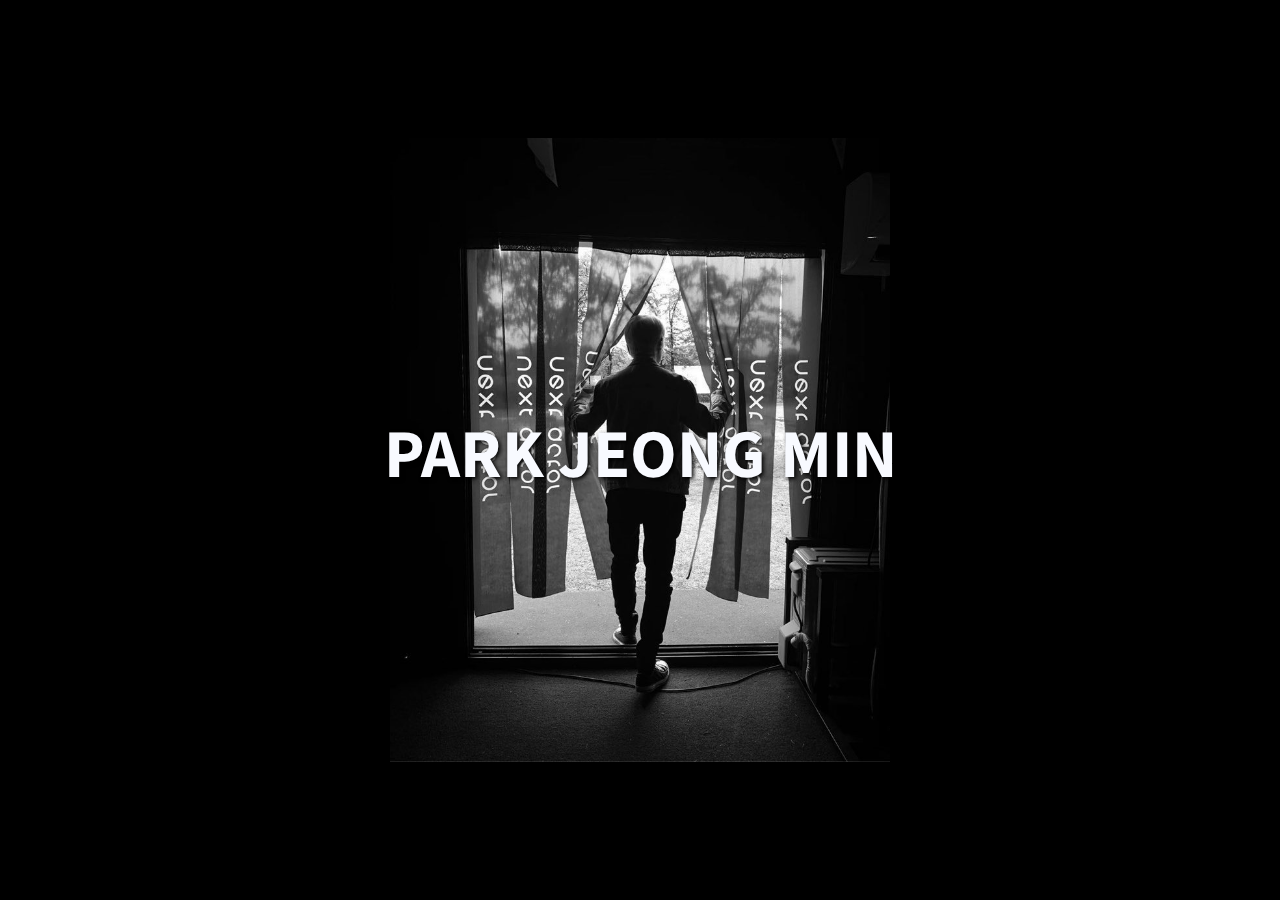
<file: index.html>
<!DOCTYPE html>

<html>
<head>
    <title> PARK JEONG MIN - FANPAGE </title>
    <meta name="viewport" content="width=device-width, initial-scale=1">
    <link rel="stylesheet" type="text/css" href="css/indexcss.css">
    <link href="https://fonts.googleapis.com/css2?family=Noto+Sans+KR:wght@400;700&family=Pacifico&display=swap" rel="stylesheet">
</head>
<body>
    <section id="text">
        <a href="pages/about.html" id="mainHref">PARK JEONG MIN</a>
    </section>
</body>
</html>
</file>
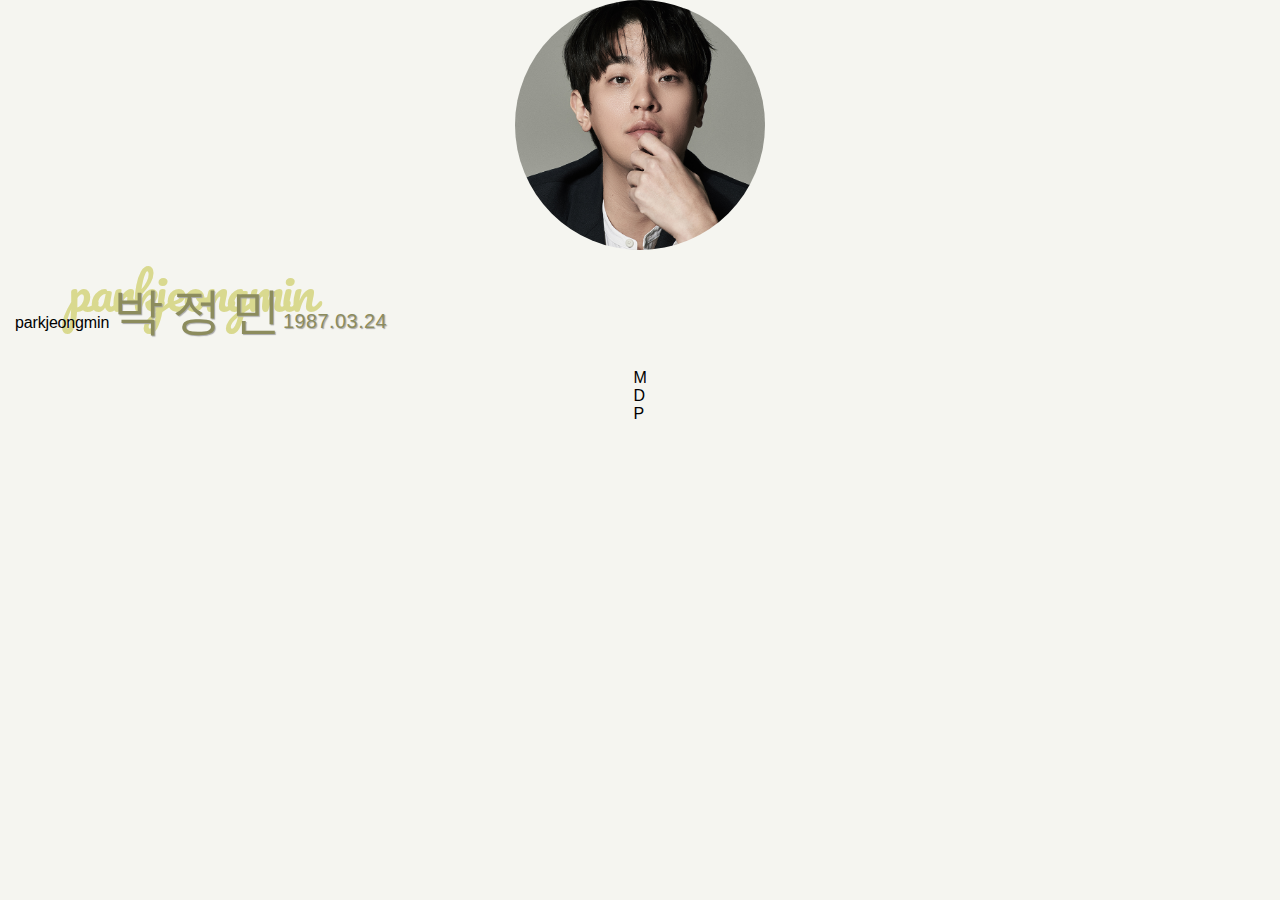
<file: about.html>
<!DOCTYPE html>
<html lang="en">
<head>
    <meta charset="UTF-8">
    <title>ABOUT</title>
    <link rel="stylesheet" type="text/css" href="css/about.css">
</head>
<body>
    <section id="park_pic">
        <img src="image/about.jpg" alt="프로필 사진" class="profile">
    </section>
    <section id="text">
        <span class= "name_eng">parkjeongmin</span>
        <span class = "name">박 정 민</span>
        <span class = "birthday">1987.03.24</span>
    </section>
    <section id="btn">
        <ul>
            <li><a href="">M</a></li>
            <li><a href="">D</a></li>
            <li><a href="">P</a></li>
        </ul>
    </section>
</body>
</html>
</file>
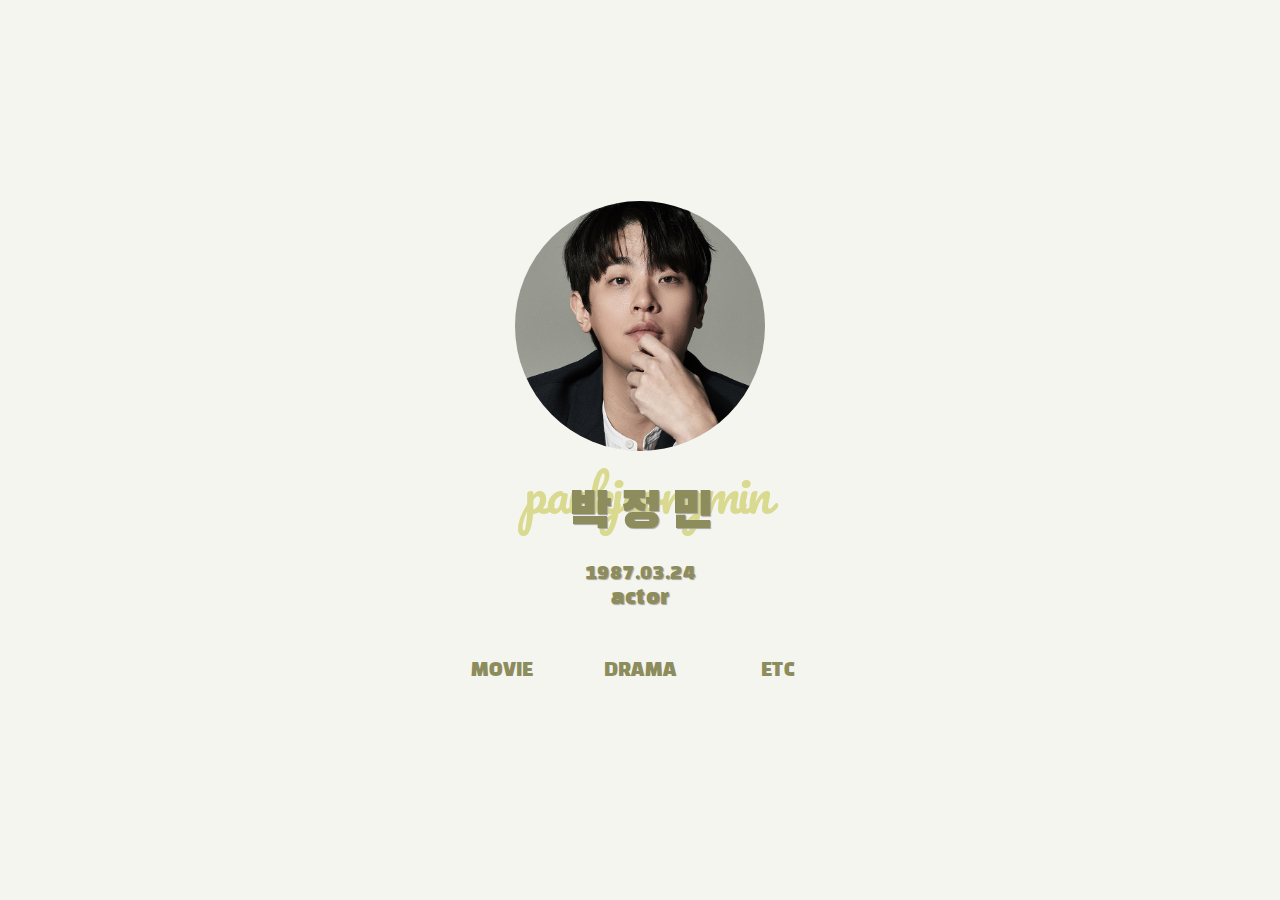
<file: pages/about.html>
<!DOCTYPE html>
<html lang="en">
<head>
    <meta charset="UTF-8">
    <title>ABOUT</title>
    <link rel="stylesheet" type="text/css" href="../css/about.css">
    <meta name="viewport" content="width=device-width, initial-scale=1">
    <link href="https://fonts.googleapis.com/css2?family=Black+Han+Sans&display=swap" rel="stylesheet">
    <link href="https://fonts.googleapis.com/css2?family=DM+Sans:wght@400;500;700&family=Pacifico&display=swap" rel="stylesheet">
</head>
<body>
    <article id = "content">
        <section id="park_pic">
            <img src="../image/about.jpg" alt="프로필 사진" class="profile">
        </section>
        <section id="text">
            <h1 class="name">박 정 민</h1>
            <p class="birthday">1987.03.24<br>actor</p>
        </section>
        <section id="btn">
            <a href="movie.html" class="pageBtn">MOVIE</a>
            <a href="drama.html" class="pageBtn">DRAMA</a>
            <a href="etc.html" class="pageBtn">ETC</a>
        </section>
    </article>
</body>
</html>
</file>
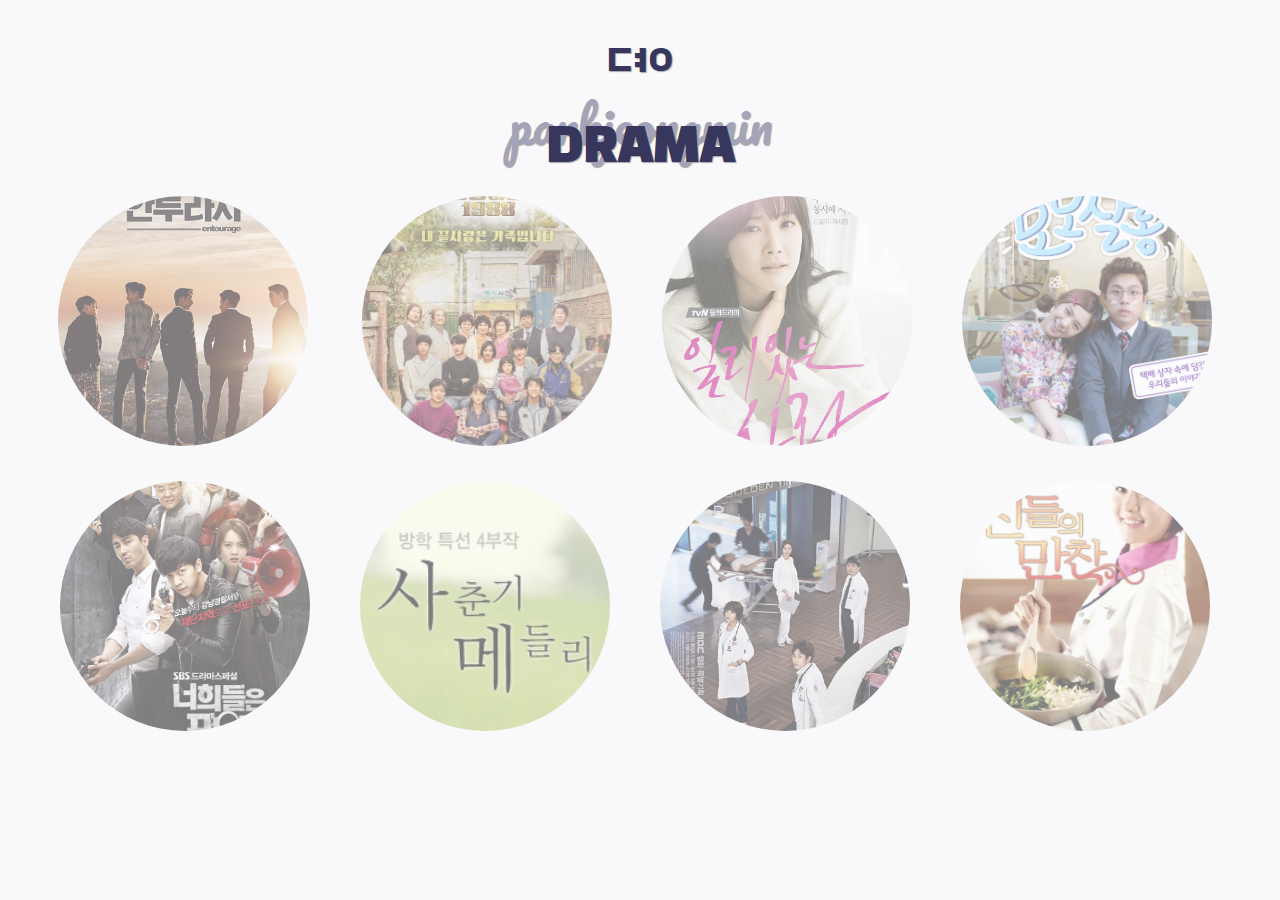
<file: pages/drama.html>
<!DOCTYPE html>
<html lang="en">
<head>
    <meta charset="UTF-8">
    <meta name="viewport" content="width=device-width, initial-scale=1.0">
    <link rel="stylesheet" type="text/css" href="../css/page.css">
    <title>DRAMA</title>
</head>
<body>
    <section id="title">
        <span class="main"><a href="about.html" class="toMain">ㄷㅕㅇ</a></span>
        <span class="name_eng">parkjeongmin</span>
        <span>DRAMA</span>
    </section>

    <section id="content">
        <ul class="dramaList">
            <li class="list"><img class="poster" src="../image/drama/8.jpg" id="8" onclick="popUp()"></li>
        </ul>
    </section>

    <section id="modal" class="modal">
        <section id = "closeModal">
            <span class="close">&times;</span>
        </section>
        <section id = "contentModal">
        </section>
    </section>


    <script src="../script/dramaList.js"></script>
    <script src="../script/dramaModal.js"></script>
    <script id="modalContent" type="text/x-my-template">
        <span class="title">{title}</span>
        <p><span class="role">{role}</span><span class="name"> | {name}</span></p>
        <p><iframe width="600" height="315" src="{url}"></iframe></p>
    </script>
</body>
</html>
</file>
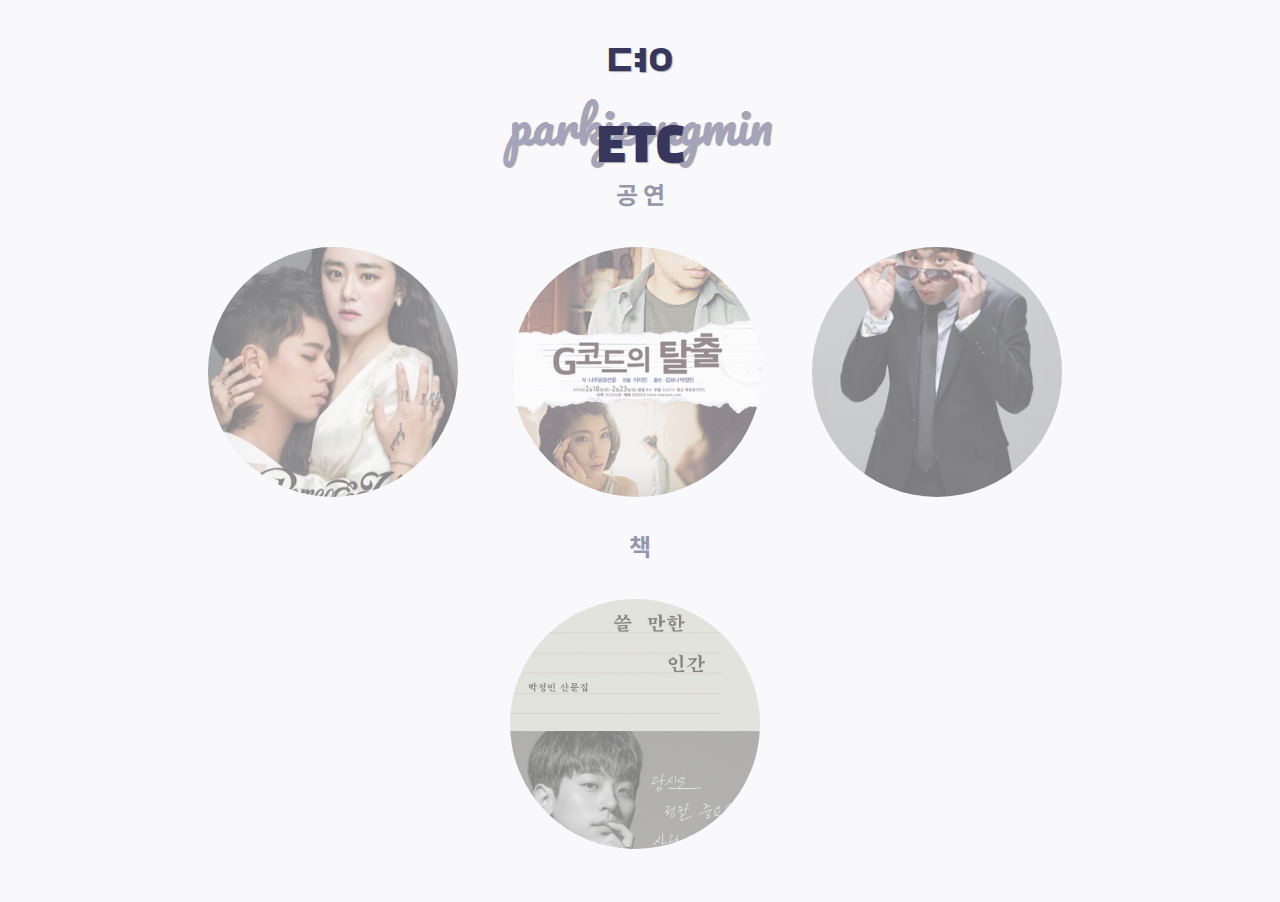
<file: pages/etc.html>
<!DOCTYPE html>
<html lang="en">
<head>
    <meta charset="UTF-8">
    <meta name="viewport" content="width=device-width, initial-scale=1.0">
    <link rel="stylesheet" type="text/css" href="../css/page.css">
    <title>ETC</title>
</head>
<body>
    <section id="title">
        <span class="main"><a href="about.html" class="toMain">ㄷㅕㅇ</a></span>
        <span class="name_eng">parkjeongmin</span>
        <span>ETC</span>
    </section>

    <section id="content">
        <span class = "contentTitle">공 연</span>
        <ul class="playList">
            <li class="list"><img class="poster" src="../image/play/3.jpg" id="3" onclick="popUp()"></li>
        </ul>
        <span class = "contentTitle">책</span>
        <ul class="bookList">
            <li class="list"><img class="poster" src="../image/book/1.jpg" id="1"></li>
        </ul>
    </section>

    <section id="modal" class="modal">
        <section id = "closeModal">
            <span class="close">&times;</span>
        </section>
        <section id = "contentModal">
        </section>
    </section>


    <script src="../script/playList.js"></script>
    <script src="../script/etcModal.js"></script>
    <script id="modalContent" type="text/x-my-template">
        <span class="title">{title}</span>
        <p><span class="role">{role}</span><span class="name"> | {name}</span></p>
    </script>
</body>
</html>
</file>
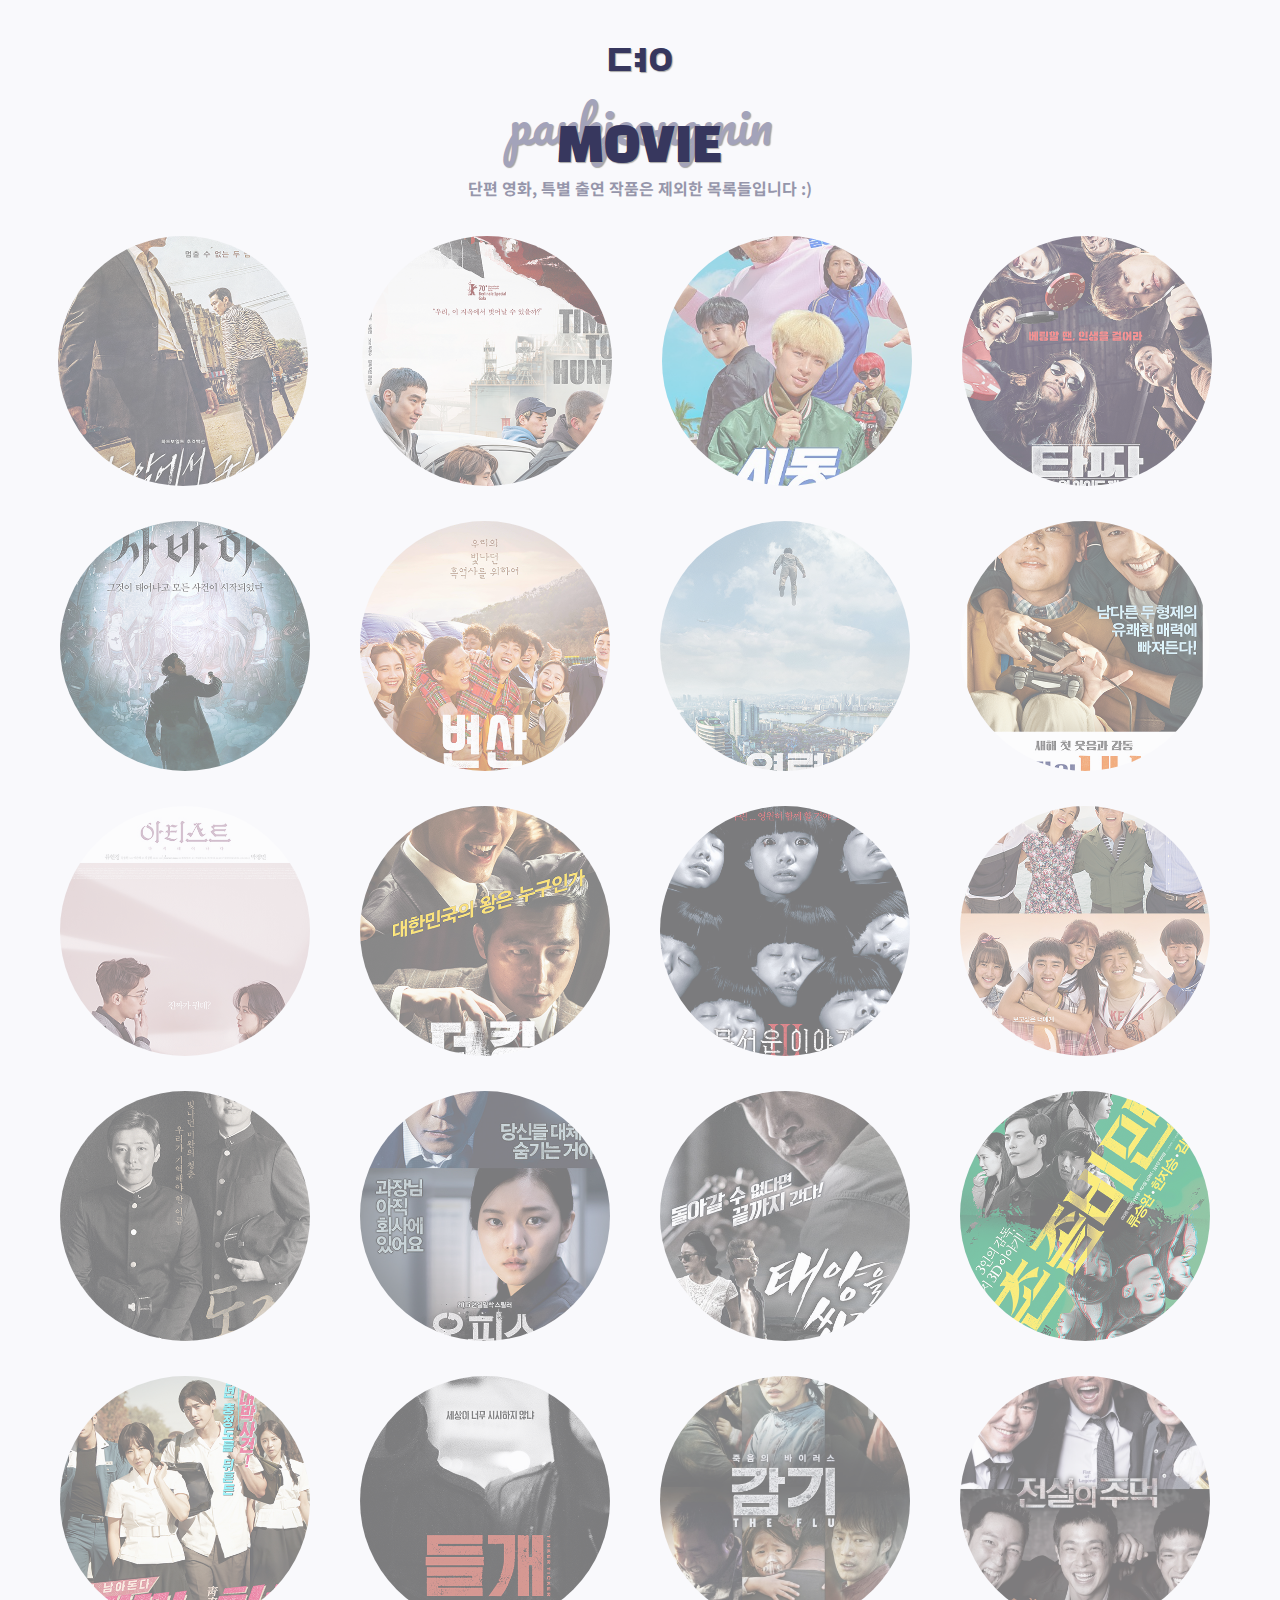
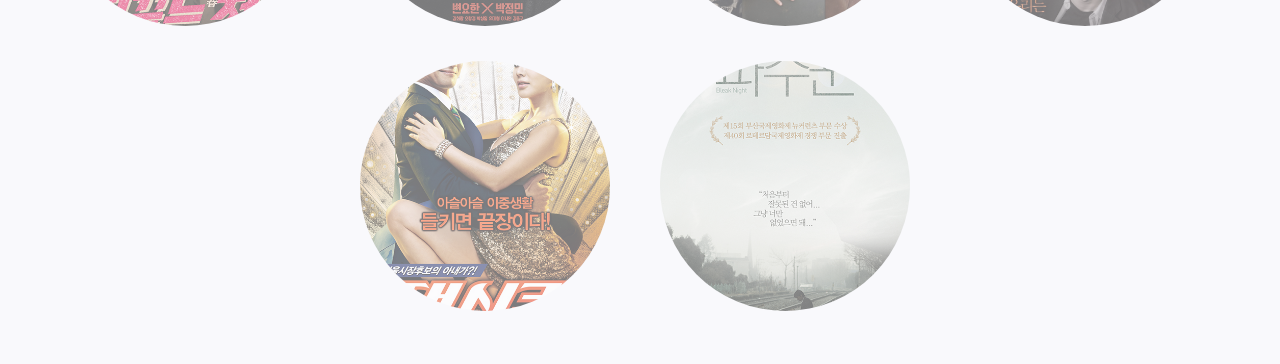
<file: pages/movie.html>
<!DOCTYPE html>
<html lang="en">

<head>
    <meta charset="UTF-8">
    <meta name="viewport" content="width=device-width, initial-scale=1.0">
    <link rel="stylesheet" type="text/css" href="../css/page.css">
    <title>MOVIE</title>
</head>

<body>
    <section id="title">
        <span class="main"><a href="about.html" class="toMain">ㄷㅕㅇ</a></span>
        <span class="name_eng">parkjeongmin</span>
        <span>MOVIE</span>
    </section>

    <section id="content">
        <span class="caution">단편 영화, 특별 출연 작품은 제외한 목록들입니다 :)</span>
        <ul class="movieList">
            <li class="list"><img class="poster" src="../image/movie/22.jpg" id="22" onclick="popUp()"></li>
        </ul>
    </section>

    <section id="modal" class="modal">
        <section id = "closeModal">
            <span class="close">&times;</span>
        </section>
        <section id = "contentModal">
        </section>
    </section>


    <script src="../script/movieList.js"></script>
    <script src="../script/movieModal.js"></script>
    <script id="modalContent" type="text/x-my-template">
        <span class="title">{title}</span>
        <p><span class="role">{role}</span><span class="name"> | {name}</span></p>
        <p><iframe width="600" height="315" src="{url}"></iframe></p>
    </script>
</body>
</html>
</file>
<file: css/indexcss.css>
@charset "UTF-8";

* {
    box-sizing: border-box;
    margin: 0;
}

body{
    background-color: black;
    background-position: center center;
    background-attachment : fixed;
    background-image: url('../image/park_main.jpg');
    background-repeat : no-repeat;
    background-size : 300px;
}

/* Reset */
a {
    color: inherit;
    text-decoration: none;
}

/* content */
#text {
    display: flex;
    justify-content: center;
    align-items: center;
    height: 100vh;
}

#mainHref{
    font-family: 'Noto Sans KR', sans-serif;
    color: #F8FAFF;
    font-weight: 800;
    font-size: 35px;
    text-shadow: 2px 2px 4px black;
}

@media all and (min-width:768px) {
    body {
        background-size: 500px;
    }

    #mainHref{
        font-size: 60px;
    }

    #mainHref::after{
        position: absolute;
        z-index: 1;
        margin: -25px -350px;
        font-family: 'Pacifico', cursive;
        font-size : 70px;
        content : "Fansite";
        color : #8C8C5D;
        max-width: 0;
        overflow: hidden;
        transition: all 0.5s;
    }
    
    #mainHref:hover::after{
        max-width: 100%;
    }
}

/* Custom grid */
@media screen and (min-width: 1200px){
    .container {
        max-width: 960px !important;
    }
}
</file>
<file: css/about.css>
@charset "UTF-8";

@import url('https://fonts.googleapis.com/css2?family=Pacifico&display=swap');


* {
    box-sizing: border-box;
    margin: 0;
}

body{
    font-family: 'Black Han Sans', sans-serif;
    letter-spacing: -0.01em;
    background-color: rgba(206, 207, 178, 0.2 );
    padding: 0 15px;
}

/* Reset */
p {
    font-size: 16px;
    line-height: 1.5;
}

ul,
ol,
li,
dl,
dt,
dd {
    list-style-type: none;
    padding-left: 0;
    margin-left: 0;
}
  
a {
    color: inherit;
    text-decoration: none;
}

/* content */
#content { 
    height: 100vh;
    display: flex;
    flex-direction: column;
    justify-content: center;
    align-items: center;
}

/* image */
#park_pic{
    width:100%;
    text-align:center;
    margin-bottom: 24px;
}

.profile{
    width: 175px;
    height: 175px;
    object-fit: cover;
    border-radius: 50%;
}

/* name */
#text {
    margin-bottom: 30px;
}

.name{
    margin-bottom: 24px;
    font-size: 40px;
    font-weight: normal;
    line-height: 1;
    letter-spacing: -0.05em;
    color: #8C8C5D;
    text-shadow: 1px 1px 1px #A6A6A6;
}

.name::before {
    content: "parkjeongmin";
    font-family: 'Pacifico', cursive;
    color: #D9D98F;
    z-index: -1;
    position: absolute;
    text-shadow: none;
    margin: -15px -40px;
}

.birthday{
    text-align: center;
    font-size: 16px;
    line-height: 1.25;
    letter-spacing: 0.02em;
    color: #8C8C5D;
    text-shadow: 1px 1px 1px #A6A6A6;
}

/* button */
#btn{
    width: 100%;
    display: flex;
    flex-direction: row;
    justify-content: center;
    align-items: center;
}

.pageBtn{
    display: inline-flex;
    justify-content: center;
    align-items: center;
    width: 100px;
    height: 48px;
    font-size: 15px;
    letter-spacing: 0.01em;
    color : #8C8C5D;
}

.pageBtn:first-child,
.pageBtn:nth-child(2) {
    margin-right: 8px;
}

@media all and (min-width:768px) {
    /* Reset */
    p {
        font-size: 22px;
        line-height: 1.4545454545;
    }

    /* content */
    #content {
        padding: 130px 0;
    }
    
    /* image */
    #park_pic {
        margin-bottom: 32px;
    }

    .profile {
        width: 250px;
        height: 250px;
    }

    /* name */
    #text {
        margin-bottom: 32px;
    }

    .name {
        margin-bottom: 22px;
        font-size: 50px;
        line-height: 1.028571428571429;
    }

    .name::before {
        margin: -20px -45px;
    }

    /* desc */
    .birthday{
        font-size: 20px;
    }

    /* button */
    .pageBtn{
        width: 130px;
        height: 56px;
        font-size: 18px;
    }
}

/* Custom grid */
@media screen and (min-width: 1200px){
    .container {
        max-width: 960px !important;
    }
}
</file>
<file: css/page.css>
@charset "UTF-8";

@import url('https://fonts.googleapis.com/css2?family=Pacifico&display=swap');
@import url('https://fonts.googleapis.com/css?family=Black+Han+Sans&display=swap&subset=korean'); 
@import url('https://fonts.googleapis.com/css2?family=Noto+Sans+KR:wght@500&display=swap');

body{
    background-color: rgba(195, 195, 222, 0.1 );
}

#title {
    width : 100%;
    height : 130px;
}

#title .main{
    font-size: 2em;
    font-family: 'Black Han Sans', sans-serif;
    position: absolute;
    left: 50%;
    top: 5%;
    transform: translate(-50%,-5%);
}
.toMain{
    color: #37375E;
    text-decoration : none;
}
#title .name_eng{
    font-size: 3em;
    font-family: 'Pacifico', cursive;
    color: #A3A3BA;
    position: absolute;
    left: 50%;
    top: 10%;
    transform: translate(-50%,-10%);
}

#title > span{
    font-size: 3em;
    font-family: 'Black Han Sans', sans-serif;
    color: #37375E;
    position: absolute;
    left: 50%;
    top: 14%;
    transform: translate(-50%,-14%);
    text-shadow: 1px 1px 1px #A6A6A6;
}

#content{
    width:100%;
    text-align:center;
    margin : 3% auto;
}

.caution{
    font-size: 1em;
    font-family: 'Noto Sans KR', sans-serif;
    margin-bottom: 25px;
    color: #9696AB;
    font-weight: bold;
}

.contentTitle{
    font-size: 1.5em;
    margin-top: 25px;
    font-family: 'Noto Sans KR', sans-serif;
    color: #9696AB;
    font-weight: bold;
}

.list{
    width : 100px;
    margin: 20px 200px 0 0;
    display : inline-block;
    list-style : none;
    line-height : 40px;
    vertical-align: middle;
    text-align : center;
    opacity: 0.5;
    filter: alpha(opacity=50);
}

.poster{
    width: 250px;
    height: 250px;
    object-fit: cover;
    border-radius: 50%;
    margin : 0 auto;
}

.list:hover, .list:focus, .list:active {
    opacity: 1.0;
    filter: alpha(opacity=100);
}

#modal {
    display: none;
    position: fixed;
    z-index: 1;
    left: 0;
    top: 0;
    width: 100%;
    height: 100%;
    overflow: auto;
    background-color: #000000;
    background-color: rgba(0,0,0,0.4);
}

#closeModal {
    background-color: #fefefe;
    margin: 0 auto;
    margin-top: 8%;
    width : 50%;
    border: 1px solid #888;
    border-bottom: none;
}

.close {
    padding-top: 10px;
    color: #aaa;
    float: right;
    font-size: 2em;
    font-weight: bold;
}

.close:hover,.close:focus {
    color: black;
    text-decoration: none;
    cursor: pointer;
}

#contentModal {
    background-color: #fefefe;
    margin: 0 auto;
    padding: 50px 20px 0 20px;
    border: 1px solid #888;
    border-top : none;
    width: 50%;
    text-align: center;               
}

.title{
    font-family: 'Black Han Sans', sans-serif;
    font-size: 3em;
    color : #53535E;
    text-align: left;
    margin: 0 auto;
}

.role{
    font-family: 'Noto Sans KR', sans-serif;
    font-size: 1.25rem;
    font-weight: bold;
    color: #37375E;
    text-align: left;
    margin: 0 auto;
}

.name{
    font-family: 'Noto Sans KR', sans-serif;
    font-size: 1.25rem;
    color: #53535E;
    text-align: left;
    margin: 0 auto;
}
</file>
